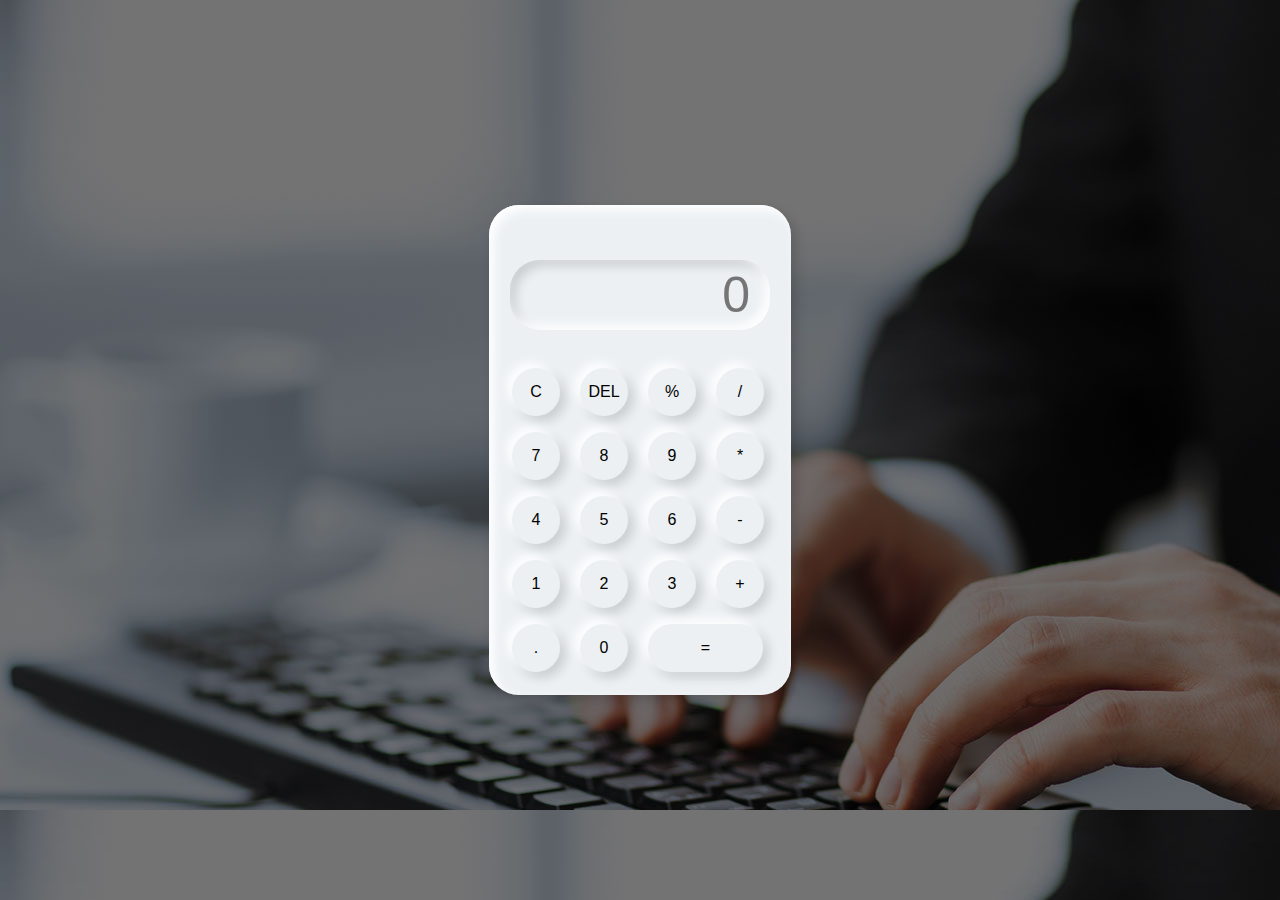
<file: Calculator/calculator.html>
<!DOCTYPE html>
<html lang="en">
<head>
    <meta charset="UTF-8">
    <meta http-equiv="X-UA-Compatible" content="IE=edge">
     <meta name="viewport" content="width=device-width, initial-scale=1.0">
    <title>Calculator</title>
    <link rel="stylesheet" type="text/css" href="calculator.css">
</head>
<body>
    <div class="container">
        <div class="calculator">
            <input type="text" placeholder="0" id="output-screen">
            <button onclick="Clear()">C</button> 
            <button onclick="del()">DEL</button> 
            <button onclick="display('%')">%</button> 
            <button onclick="display('/')">/</button> 
            <button onclick="display('7')">7</button> 
            <button onclick="display('8')">8</button> 
            <button onclick="display('9')">9</button> 
            <button onclick="display('*')">*</button> 
            <button onclick="display('4')">4</button> 
            <button onclick="display('5')">5</button> 
            <button onclick="display('6')">6</button> 
            <button onclick="display('-')">-</button> 
            <button onclick="display('1')">1</button> 
            <button onclick="display('2')">2</button> 
            <button onclick="display('3')">3</button> 
            <button onclick="display('+')">+</button> 
            <button onclick="display('.')">.</button> 
            <button onclick="display('0')">0</button> 
            <button onclick="Calculate()"class="equal">=</button> 
        </div>
    </div>
    <script>
        let outputScreen = document.getElementById("output-screen");
        function display(num)
        {
            outputScreen.value += num;
        }
        function Calculate()
        {
            try{
                outputScreen.value = eval(outputScreen.value);
            }
            catch(err)
            {
                alert("Invalid");
            }
        }
        function Clear()
        {
            outputScreen.value = "";
        }
        function del()
        {
            outputScreen.value = outputScreen.value.slice(0,-1);
        }
    </script>
</body>
</html>
</file>
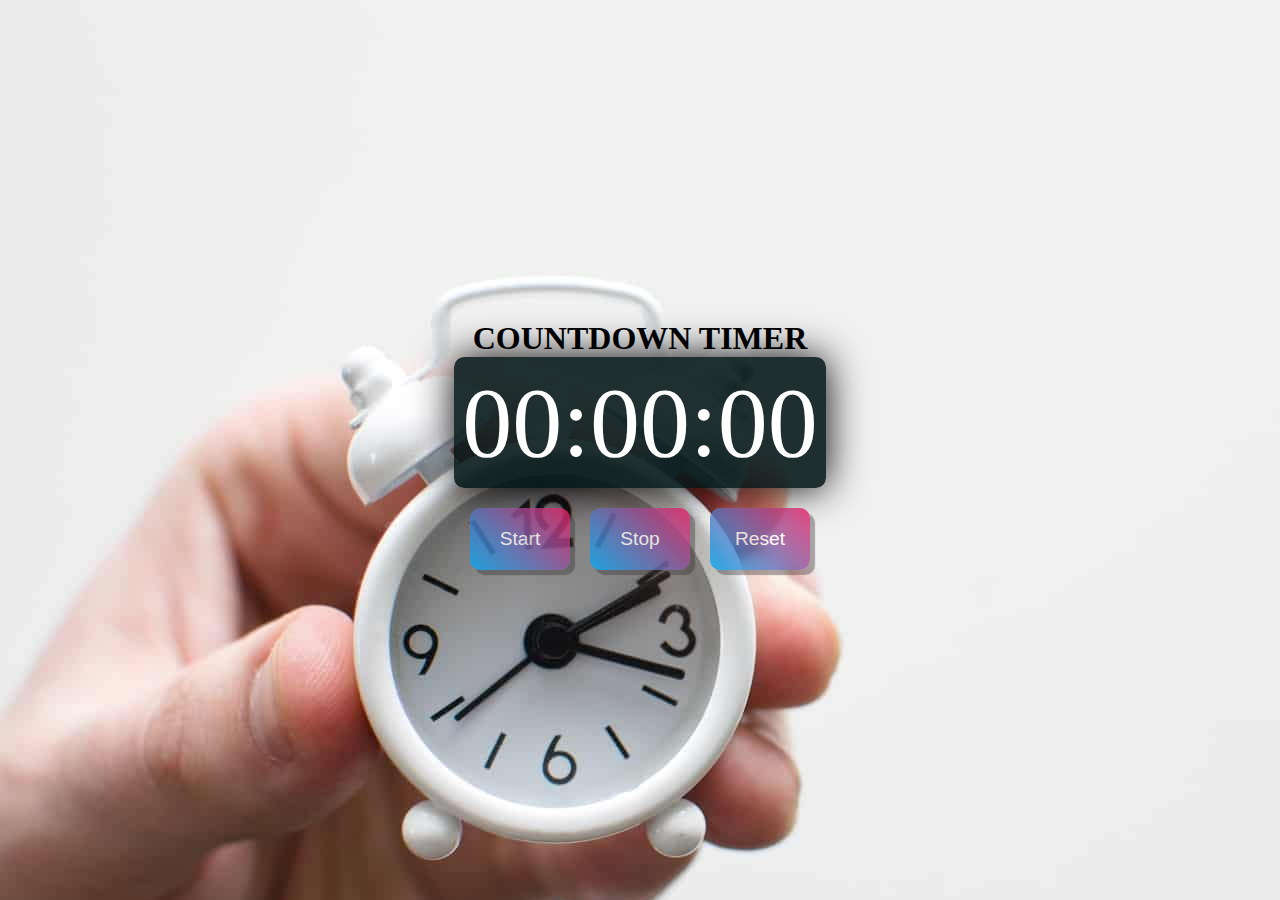
<file: CountDownTimer/CountDown.html>
<!DOCTYPE html>
<html lang="en">
<head>
    <meta charset="UTF-8">
    <meta http-equiv="X-UA-Compatible" content="IE=edge">
    <meta name="viewport" content="width=device-width, initial-scale=1.0">
    <title>CountDown</title>
    <link rel="stylesheet" href="count.css">
</head>
<body>
    <div class="container">
        <h1><center>COUNTDOWN TIMER</center></h1>
        <div id="stopwatch">
            00:00:00
        </div>
        <div id="buttons">
            <button onclick="startTimer()">Start</button>
            <button onclick="stopTimer()">Stop</button>
            <button onclick="resetTimer()">Reset</button>
        </div>
    </div>
    <script src="count.js"></script>
</body>
</html>
</file>
<file: Calculator/calculator.css>
*
{
    margin: 0;
    padding: 0;
    box-sizing: border-box;
    background-color: #ecf0f3;
    font-family: sans-serif;
    outline: none;
}
.container
{
    background-image: url("bg-jpg.jpg");
    height: 100vh;
    display: flex;
    justify-content: center;
    align-items: center;
}
.calculator
{
    background-color: #ecf0f3;
    padding: 15px;
    border-radius: 30px;
    box-shadow: inset 5px 5px 12px #ffffff,
                      5px 5px 12px rgba(0,0,0,.16);
    display: grid;
    grid-template-columns: repeat(4,68px);                 
}
input
{
    grid-column: span 4;
    height: 70px;
    width: 260px;
    background-color: #ecf0f3;
    box-shadow: inset -5px -5px  12px #ffffff,
                inset  5px 5px 12px rgba(0,0,0,.16);
    border: none; 
    border-radius: 30px;
    color: rgba(70, 70, 70);
    font-size: 50px;
    text-align: end;
    margin: auto;
    margin-top: 40px;
    margin-bottom: 30px;
    padding: 20px;
}
button
{
    height: 48px;
    width: 48px;
    background-color: #ecf0f3;
    box-shadow: -5px -5px  12px #ffffff,
                5px 5px 12px rgba(0,0,0,.16);
    border: none;
    border-radius: 50%;
    margin: 8px;
    font-size: 16px;
}
.equal
{
    width: 115px;
    border-radius: 40px;
    background-color: #ecf0f3;
    box-shadow: -5px -5px 12px #ffffff,
                5px 5px 12px  rgba(0,0,0,.16);
}
</file>
<file: CountDownTimer/count.css>
*{
    margin: 0;
    padding: 0;
}
.container {
   /* background: #202020;*/
    background-image: url("count5.jpg");
    display: flex;
    justify-content: center;
    align-items: center;
    height: 100vh;
    flex-direction: column;
}
#stopwatch{

    background: #011314e0;
    opacity: 1;
    font-size: 100px;
    box-shadow: 0px 0px 40px black;
    padding: 8px;
    color: white;
    border-radius: 10px;
    margin-bottom: 10px;
}
#buttons{
    display: flex;
   /* box-shadow: 0px 0px 40px rgba(231, 90, 161, 0.877);*/
}
button{
    padding: 20px;
    background: linear-gradient(225deg,#e91e63,#03a9f4);
    opacity: .8;
    /*background-color: #011314 ;*/
    border:none;
    border-radius: 10px;
    color: white;
    font-size: larger;
    margin: 10px;
    width:100px;
    box-shadow: 5px 5px 1px rgba(56, 51, 51, 0.5);
    transition: all 0.5s;
}
button:hover{
    cursor:pointer;
    border: 2px solid #eaddee5d;
    background:linear-gradient(200deg,#b637e0,#f3f0f1);
    opacity: .9;
}
button:active{
    box-shadow: none;
    transition: all 0.5;
}
</file>
